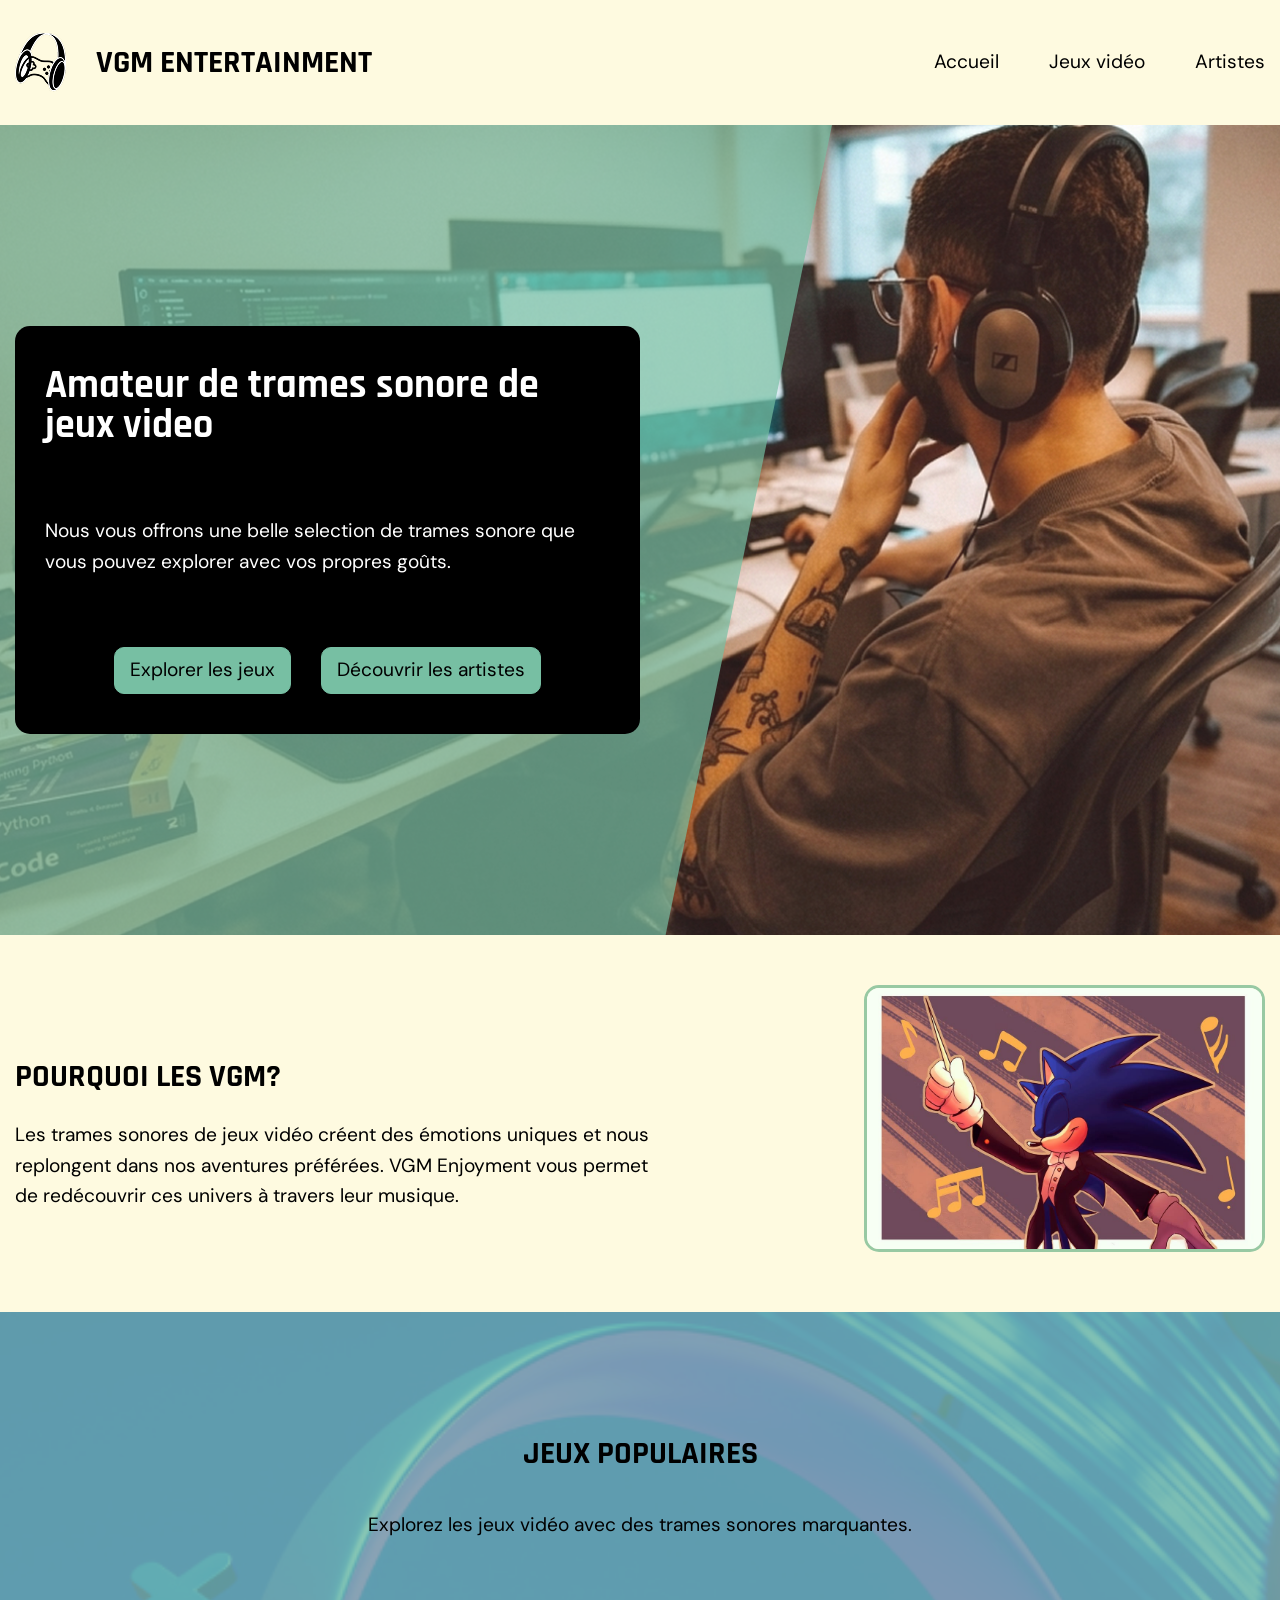
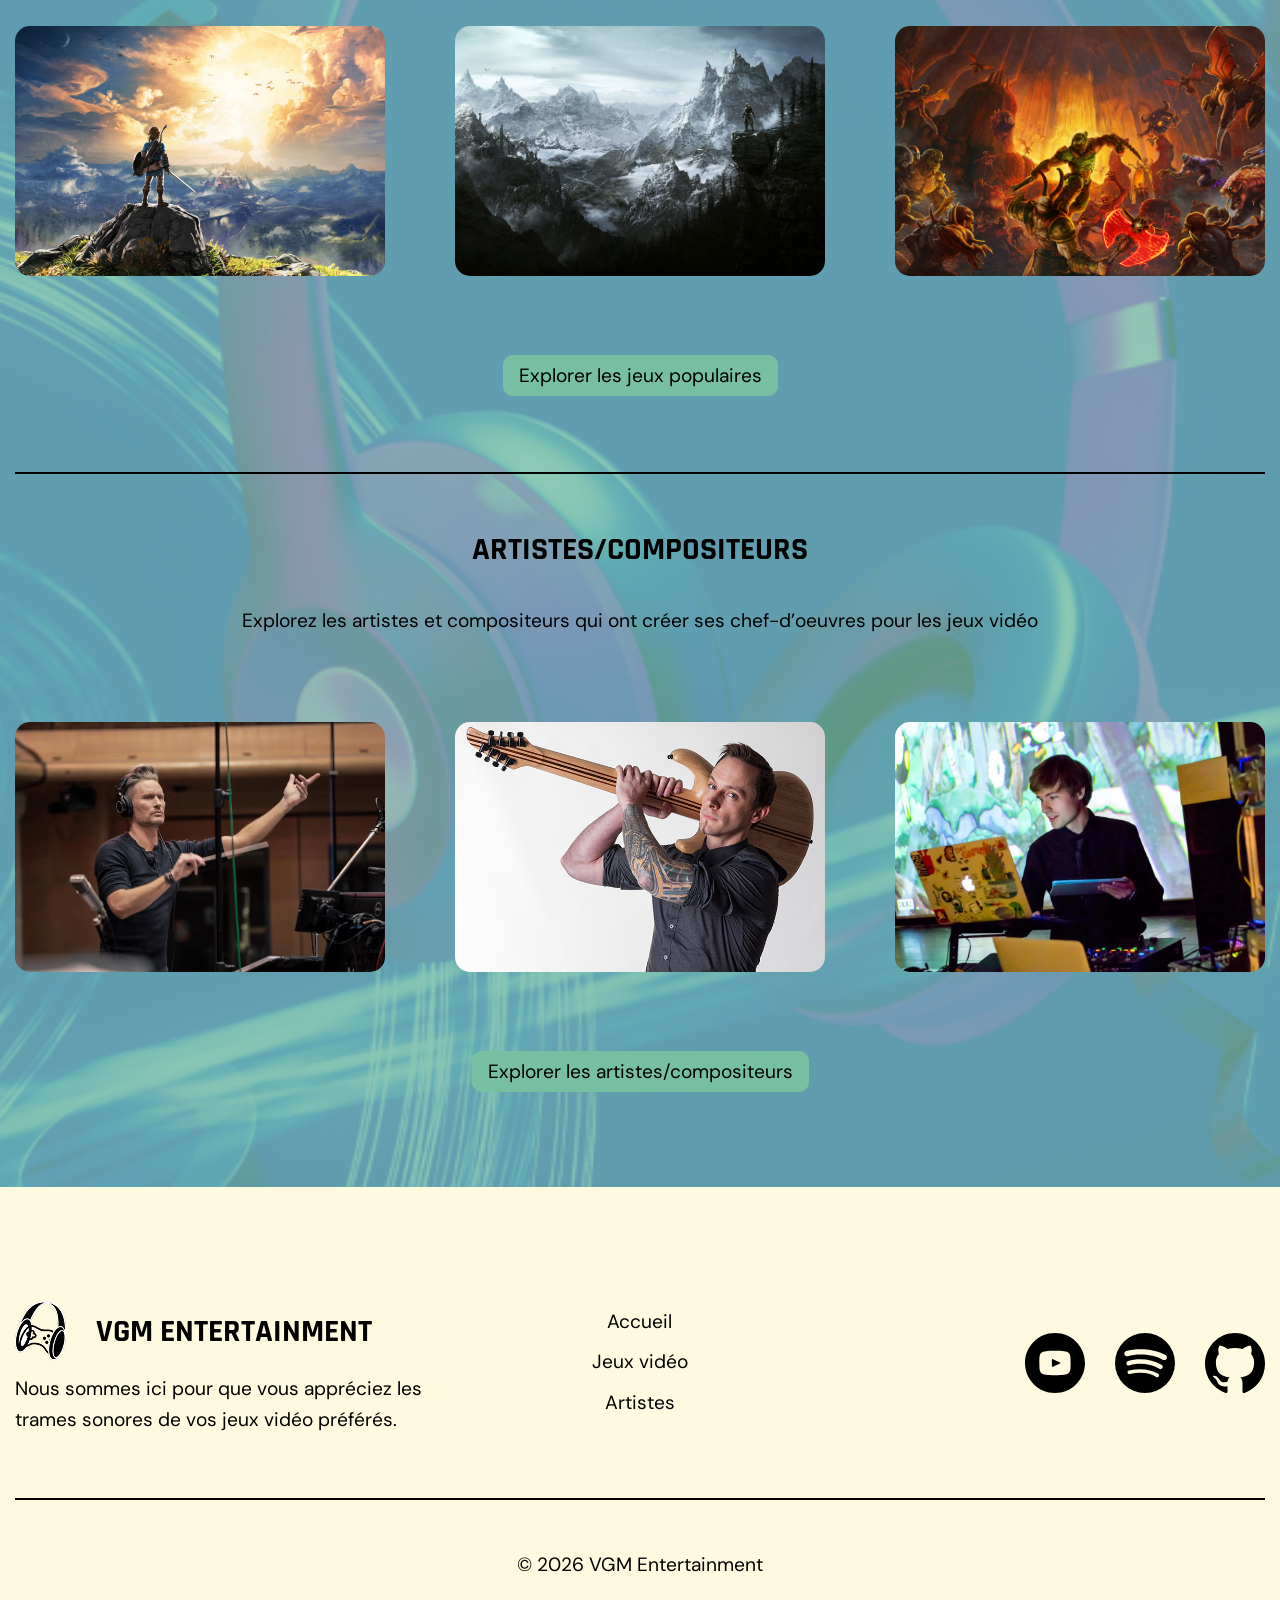
<file: index.html>
<!DOCTYPE html>
<html lang="fr">

<head>
    <meta charset="utf-8" />
    <meta name="viewport" content="width=device-width, initial-scale=1.0" />
    <title>VGM Entertainment</title>
    <link rel="icon" type="image/png" href="assets/images/vgm_logo.png">
    <link rel="stylesheet" href="styles/main.css" />
    <script src="scripts/main.js" defer></script>
</head>

<body>
    <header class="header" data-component="Header">
        <div class="wrapper">
            <a href="index.html" class="logo__vgm">
                <img src="assets/images/vgm_logo.png" alt="Vgm logo">
                <h2>VGM Entertainment</h2>
            </a>
            <ul class="header__menu">
                <li><a href="index.html">Accueil</a></li>
                <li><a href="jeux.html">Jeux vidéo</a></li>
                <li><a href="artistes.html">Artistes</a></li>
            </ul>
            <button class="header__toggle js-toggle">
                <span></span>
                <span></span>
                <span></span>
            </button>
        </div>

        <section class="header__mobile">
            <div class="wrapper">
                <div class="logo__mobile">
                    <img src="assets/images/vgm_logo.png" alt="VGM Entertainment Logo">
                    <h2>VGM Entertainment</h2>
                </div>
                <ul class="menu__mobile">
                    <li><a href="index.html">Accueil</a></li>
                    <li><a href="jeux.html">Jeux vidéo</a></li>
                    <li><a href="artistes.html">Artistes</a></li>
                </ul>
            </div>
        </section>
    </header>



    <section class="hero">
        <div class="wrapper">
            <div class="trapeze-transparent"></div>
            <div class="hero__media">
                <img src="assets/images/hero_bg.jpg" alt="background hero" />
            </div>
            <div class="hero__content">
                <h1>Amateur de trames sonore de jeux video</h1>
                <p>Nous vous offrons une belle selection de trames sonore que vous pouvez explorer avec vos propres goûts.</p>
                <div class="boutons">
                    <a href="jeux.html" class="bouton">Explorer les jeux</a>
                    <a href="artistes.html" class="bouton">Découvrir les artistes</a>
                </div>
            </div>
        </div>
    </section>

    <section class="separateur">
        <div class="wrapper">
            <div class="separateur__content">
                <h2>Pourquoi les VGM?</h2>
                <p>
                    Les trames sonores de jeux vidéo créent des émotions uniques et nous replongent dans nos aventures préférées. VGM Enjoyment vous permet de
                    redécouvrir ces univers à travers leur musique.
                </p>
            </div>
            <div class="separateur__media">
                <img src="assets/images/sonic-orchestre.jpg" alt="sonic orchestra" />
            </div>
        </div>
    </section>

    <section class="jeux_artistes">
        <div class="wrapper">
            <div class="transparence"></div>
            <div class="bg_jeux_artistes"><img src="assets/images/bg-games-artistes.png" alt="" /></div>
            <div class="jeux_artistes_content">
                <h2>Jeux populaires</h2>
                <p>Explorez les jeux vidéo avec des trames sonores marquantes.</p>
                <div class="cartes_accueil">
                    <div class="carte_accueil">
                        <div class="carte__media">
                            <img src="assets/images/breath-of-the-wild.jpg" alt="Breath of the Wild" />
                        </div>
                        <div class="carte__content">
                            <h3>Breath of the Wild</h3>
                        </div>
                    </div>
                    <div class="carte_accueil">
                        <div class="carte__media">
                            <img src="assets/images/elder-scrolls-skyrim.jpg" alt="Elder Scrolls V Skyrim" />
                        </div>
                        <div class="carte__content">
                            <h3>Elder Scrolls V Skyrim</h3>
                        </div>
                    </div>
                    <div class="carte_accueil">
                        <div class="carte__media">
                            <img src="assets/images/doom-eternal.jpeg" alt="Doom Eternal" />
                        </div>
                        <div class="carte__content">
                            <h3>Doom Eternal</h3>
                        </div>
                    </div>
                </div>
                <a href="jeux.html" class="bouton">Explorer les jeux populaires</a>
                <hr />
                <h2>Artistes/Compositeurs</h2>
                <p>Explorez les artistes et compositeurs qui ont créer ses chef-d’oeuvres pour les jeux vidéo</p>
                <div class="cartes_accueil">
                    <div class="carte_accueil">
                        <div class="carte__media">
                            <img src="assets/images/brian-tyler.jpg" alt="Brian Tyler" />
                        </div>
                        <div class="carte__content">
                            <h3>Brian Tyler</h3>
                        </div>
                    </div>
                    <div class="carte_accueil">
                        <div class="carte__media">
                            <img src="assets/images/mick-gordon.jpg" alt="Mick Gordon" />
                        </div>
                        <div class="carte__content">
                            <h3>Mick Gordon</h3>
                        </div>
                    </div>
                    <div class="carte_accueil">
                        <div class="carte__media">
                            <img src="assets/images/c418.jpg" alt="C418" />
                        </div>
                        <div class="carte__content">
                            <h3>C418</h3>
                        </div>
                    </div>
                </div>
                <a href="artistes.html" class="bouton">Explorer les artistes/compositeurs</a>
            </div>
        </div>
    </section>

    <footer class="footer">
        <div class="wrapper">
            <div class="footer_top">
                <div class="footer_gauche">
                    <a href="index.html" class="logo__vgm">
                        <img src="assets/images/vgm_logo.png" alt="Vgm logo">
                        <h2>VGM Entertainment</h2>
                    </a>
                    <p>Nous sommes ici pour que vous appréciez les trames sonores de vos jeux vidéo préférés.</p>
                </div>
                <div class="footer_centre">
                    <ul class="menu">
                        <li><a href="index.html">Accueil</a></li>
                        <li><a href="jeux.html">Jeux vidéo</a></li>
                        <li><a href="artistes.html">Artistes</a></li>
                    </ul>
                </div>
                <div class="footer_droite">
                    <a href="https://www.youtube.com/" target="_blank"><svg class="icon">
                            <use href="#icon-youtube"></use>
                        </svg></a>
                    <a href="https://open.spotify.com/" target="_blank"><svg class="icon">
                            <use href="#icon-spotify"></use>
                        </svg></a>
                    <a href="https://github.com/" target="_blank"><svg class="icon">
                            <use href="#icon-github"></use>
                        </svg></a>
                </div>
            </div>
            <hr>
            <p>© 2026 VGM Entertainment</p>
        </div>
    </footer>

</body>

</html>
</file>
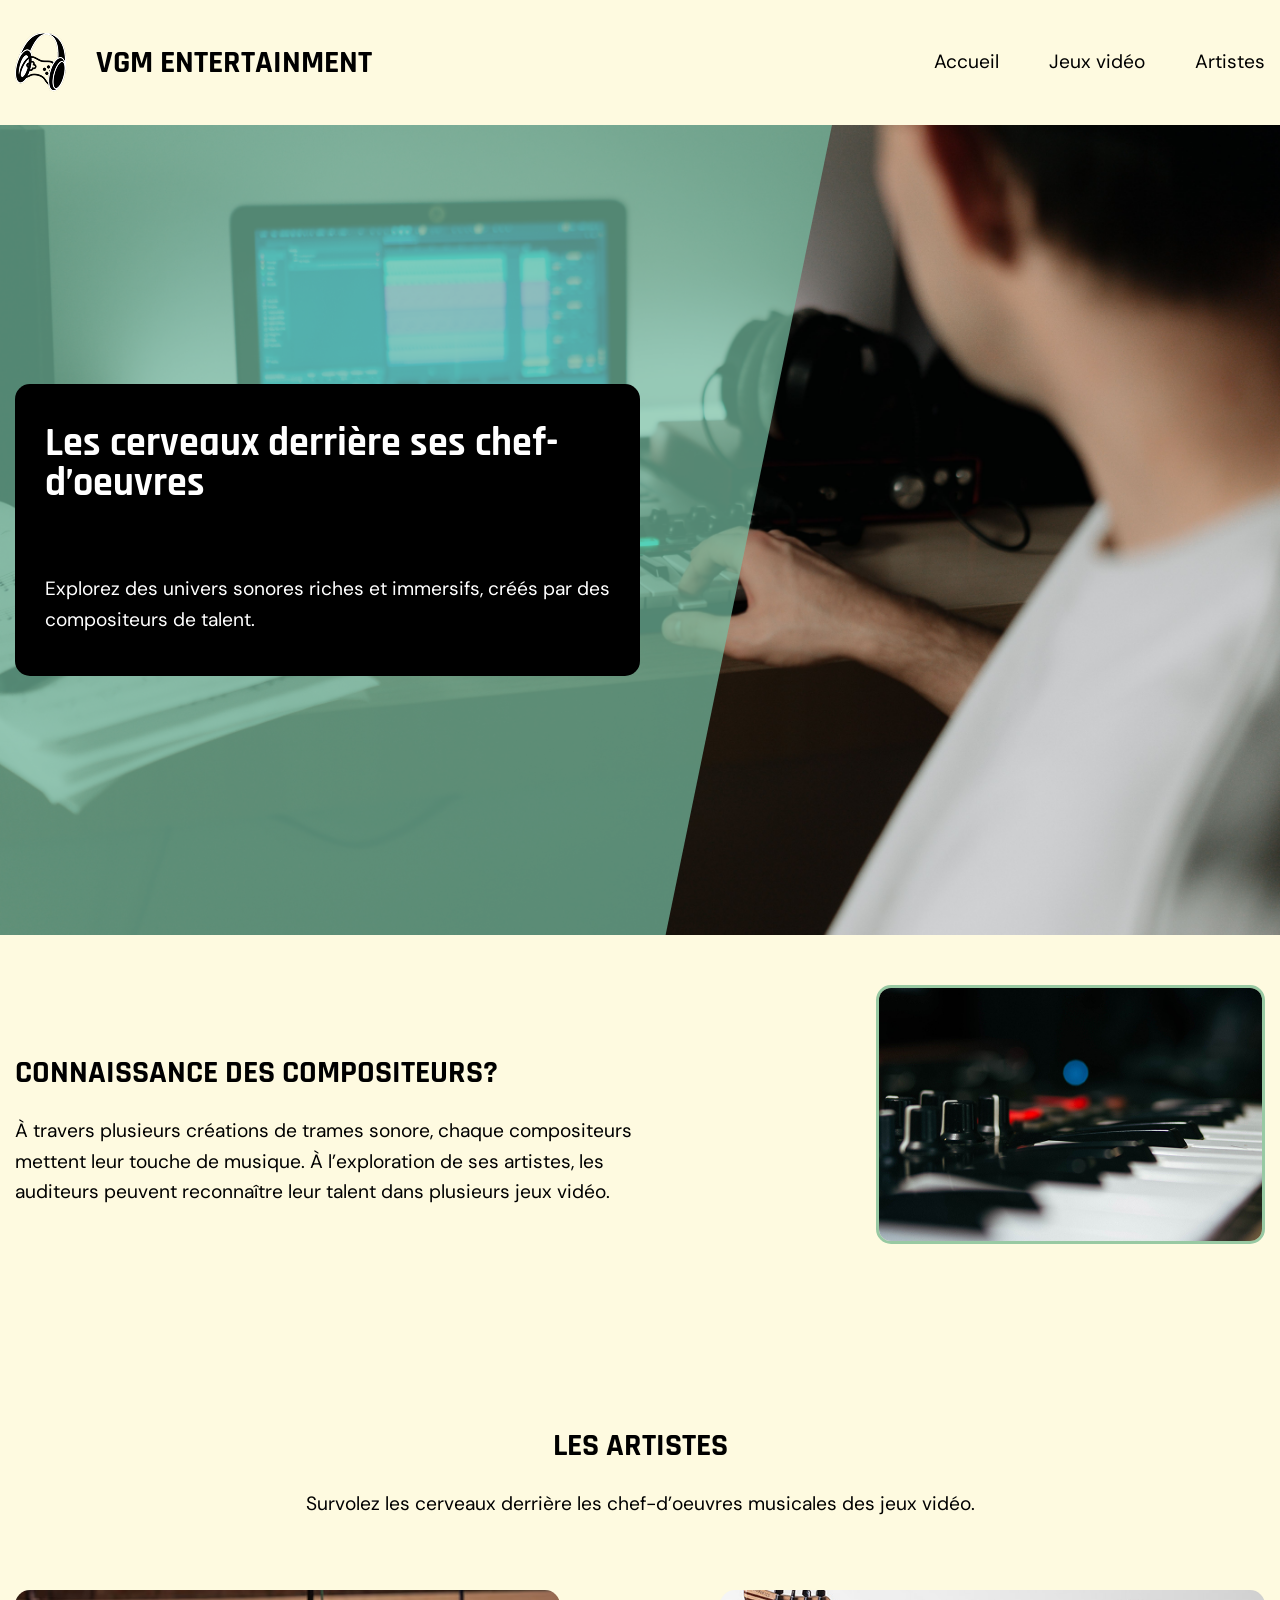
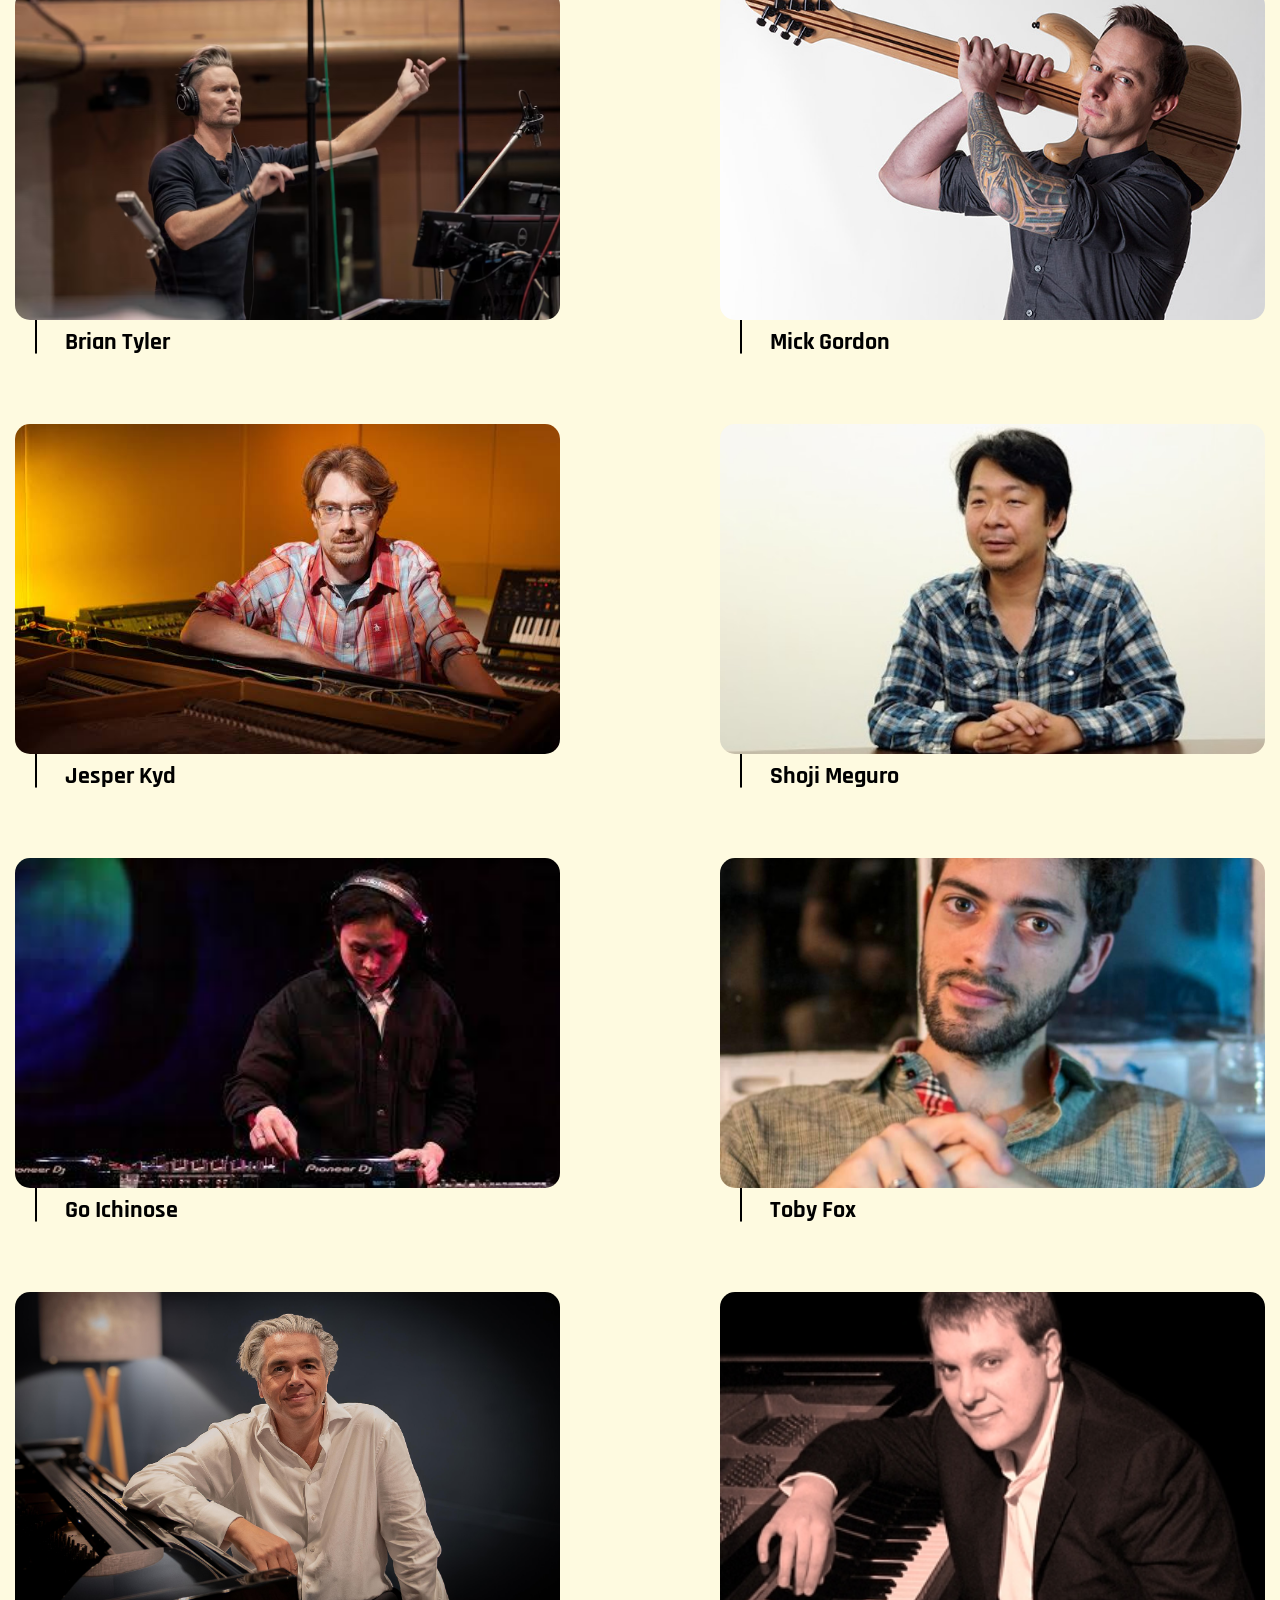
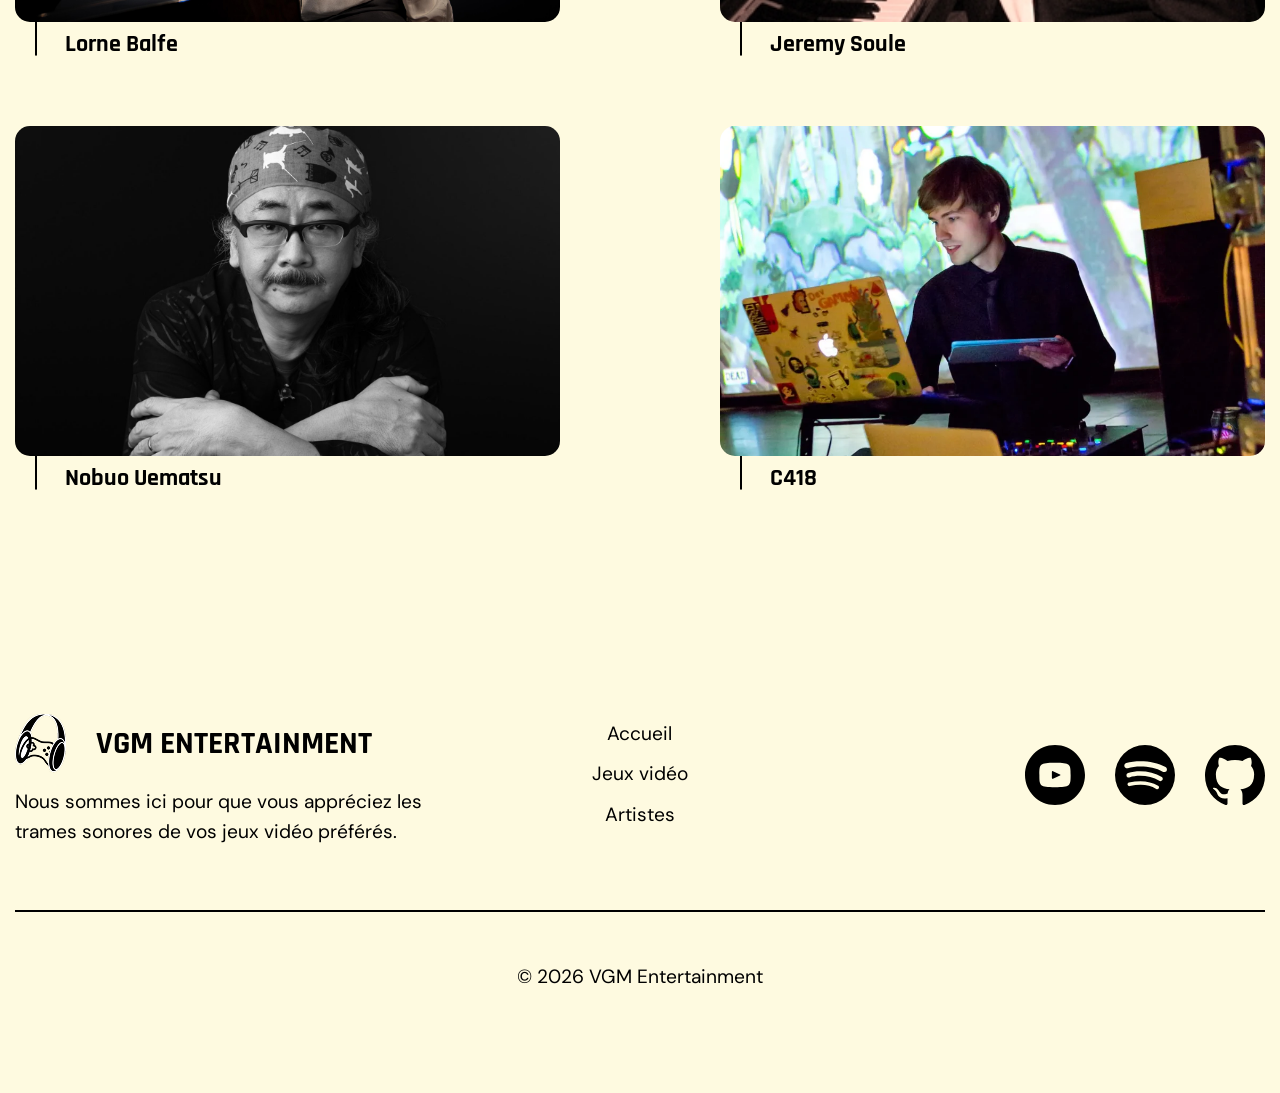
<file: artistes.html>
<!DOCTYPE html>
<html lang="fr">

<head>
    <meta charset="utf-8" />
    <meta name="viewport" content="width=device-width, initial-scale=1.0" />
    <title>VGM Entertainment</title>
    <link rel="icon" type="image/png" href="assets/images/vgm_logo.png">
    <link rel="stylesheet" href="styles/main.css" />
    <script src="scripts/main.js" defer></script>
</head>

<body>
    <header class="header" data-component="Header">
        <div class="wrapper">
            <a href="index.html" class="logo__vgm">
                <img src="assets/images/vgm_logo.png" alt="Vgm logo">
                <h2>VGM Entertainment</h2>
            </a>
            <ul class="header__menu">
                <li><a href="index.html">Accueil</a></li>
                <li><a href="jeux.html">Jeux vidéo</a></li>
                <li><a href="artistes.html">Artistes</a></li>
            </ul>
            <button class="header__toggle js-toggle">
                <span></span>
                <span></span>
                <span></span>
            </button>
        </div>

        <section class="header__mobile">
            <div class="wrapper">
                <div class="logo__mobile">
                    <img src="assets/images/vgm_logo.png" alt="VGM Entertainment Logo">
                    <h2>VGM Entertainment</h2>
                </div>
                <ul class="menu__mobile">
                    <li><a href="index.html">Accueil</a></li>
                    <li><a href="jeux.html">Jeux vidéo</a></li>
                    <li><a href="artistes.html">Artistes</a></li>
                </ul>
            </div>
        </section>
    </header>



    <section class="hero">
        <div class="wrapper">
            <div class="trapeze-transparent"></div>
            <div class="hero__media">
                <img src="assets/images/hero-bg-artiste.jpg" alt="background hero artiste" />
            </div>
            <div class="hero__content">
                <h1>Les cerveaux derrière ses chef-d’oeuvres</h1>
                <p>Explorez des univers sonores riches et immersifs, créés par des compositeurs de talent.</p>
            </div>
        </div>
    </section>

    <section class="separateur">
        <div class="wrapper">
            <div class="separateur__content">
                <h2>Connaissance des compositeurs?</h2>
                <p>
                    À travers plusieurs créations de trames sonore, chaque compositeurs mettent leur touche de musique. À l’exploration de ses artistes, les
                    auditeurs peuvent reconnaître leur talent dans plusieurs jeux vidéo.
                </p>
            </div>
            <div class="separateur__media">
                <img src="assets/images/artiste-info.jpg" alt="console audio" />
            </div>
        </div>
    </section>

    <section class="article_jeux_artistes">
        <div class="wrapper">
            <h2>Les Artistes</h2>
            <p>Survolez les cerveaux derrière les chef-d’oeuvres musicales des jeux vidéo.</p>

            <div class="cartes_jeux_artistes">
                <!-- Brian Tyler -->
                <article class="carte">
                    <div class="carte_media">
                        <img src="assets/images/brian-tyler.jpg" alt="Brian Tyler" />
                    </div>
                    <div class="carte_content">
                        <h3>Brian Tyler</h3>
                    </div>
                </article>

                <!-- Mick Gordon -->
                <article class="carte">
                    <div class="carte_media">
                        <img src="assets/images/mick-gordon.jpg" alt="Mick Gordon" />
                    </div>
                    <div class="carte_content">
                        <h3>Mick Gordon</h3>
                    </div>
                </article>

                <!-- Jesper Kyd -->
                <article class="carte">
                    <div class="carte_media">
                        <img src="assets/images/jesper-kyd.jpg" alt="Jesper Kyd" />
                    </div>
                    <div class="carte_content">
                        <h3>Jesper Kyd</h3>
                    </div>
                </article>

                <!-- Shoji Meguro -->
                <article class="carte">
                    <div class="carte_media">
                        <img src="assets/images/shoji-meguro.jpg" alt="Shoji Meguro" />
                    </div>
                    <div class="carte_content">
                        <h3>Shoji Meguro</h3>
                    </div>
                </article>

                <!-- Go Ichinose -->
                <article class="carte">
                    <div class="carte_media">
                        <img src="assets/images/go-ichinose.jpg" alt="Go Ichinose" />
                    </div>
                    <div class="carte_content">
                        <h3>Go Ichinose</h3>
                    </div>
                </article>

                <!-- Toby Fox -->
                <article class="carte">
                    <div class="carte_media">
                        <img src="assets/images/toby-fox.jpg" alt="Toby Fox" />
                    </div>
                    <div class="carte_content">
                        <h3>Toby Fox</h3>
                    </div>
                </article>

                <!-- Lorne Balfe -->
                <article class="carte">
                    <div class="carte_media">
                        <img src="assets/images/lorne-balfe.jpg" alt="Lorne Balfe" />
                    </div>
                    <div class="carte_content">
                        <h3>Lorne Balfe</h3>
                    </div>
                </article>

                <!-- Jeremy Soule -->
                <article class="carte">
                    <div class="carte_media">
                        <img src="assets/images/jeremy-soule.jpg" alt="Jeremy Soule" />
                    </div>
                    <div class="carte_content">
                        <h3>Jeremy Soule</h3>
                    </div>
                </article>

                <!-- Nobuo Uematsu -->
                <article class="carte">
                    <div class="carte_media">
                        <img src="assets/images/nobuo-uematsu.jpg" alt="Nobuo Uematsu" />
                    </div>
                    <div class="carte_content">
                        <h3>Nobuo Uematsu</h3>
                    </div>
                </article>

                <!-- C418 -->
                <article class="carte">
                    <div class="carte_media">
                        <img src="assets/images/c418.jpg" alt="C418" />
                    </div>
                    <div class="carte_content">
                        <h3>C418</h3>
                    </div>
                </article>
            </div>
        </div>
    </section>

    <footer class="footer">
        <div class="wrapper">
            <div class="footer_top">
                <div class="footer_gauche">
                    <a href="index.html" class="logo__vgm">
                        <img src="assets/images/vgm_logo.png" alt="Vgm logo">
                        <h2>VGM Entertainment</h2>
                    </a>
                    <p>Nous sommes ici pour que vous appréciez les trames sonores de vos jeux vidéo préférés.</p>
                </div>
                <div class="footer_centre">
                    <ul class="menu">
                        <li><a href="index.html">Accueil</a></li>
                        <li><a href="jeux.html">Jeux vidéo</a></li>
                        <li><a href="artistes.html">Artistes</a></li>
                    </ul>
                </div>
                <div class="footer_droite">
                    <a href="https://www.youtube.com/" target="_blank"><svg class="icon">
                            <use href="#icon-youtube"></use>
                        </svg></a>
                    <a href="https://open.spotify.com/" target="_blank"><svg class="icon">
                            <use href="#icon-spotify"></use>
                        </svg></a>
                    <a href="https://github.com/" target="_blank"><svg class="icon">
                            <use href="#icon-github"></use>
                        </svg></a>
                </div>
            </div>
            <hr>
            <p>© 2026 VGM Entertainment</p>
        </div>
    </footer>

</body>

</html>
</file>
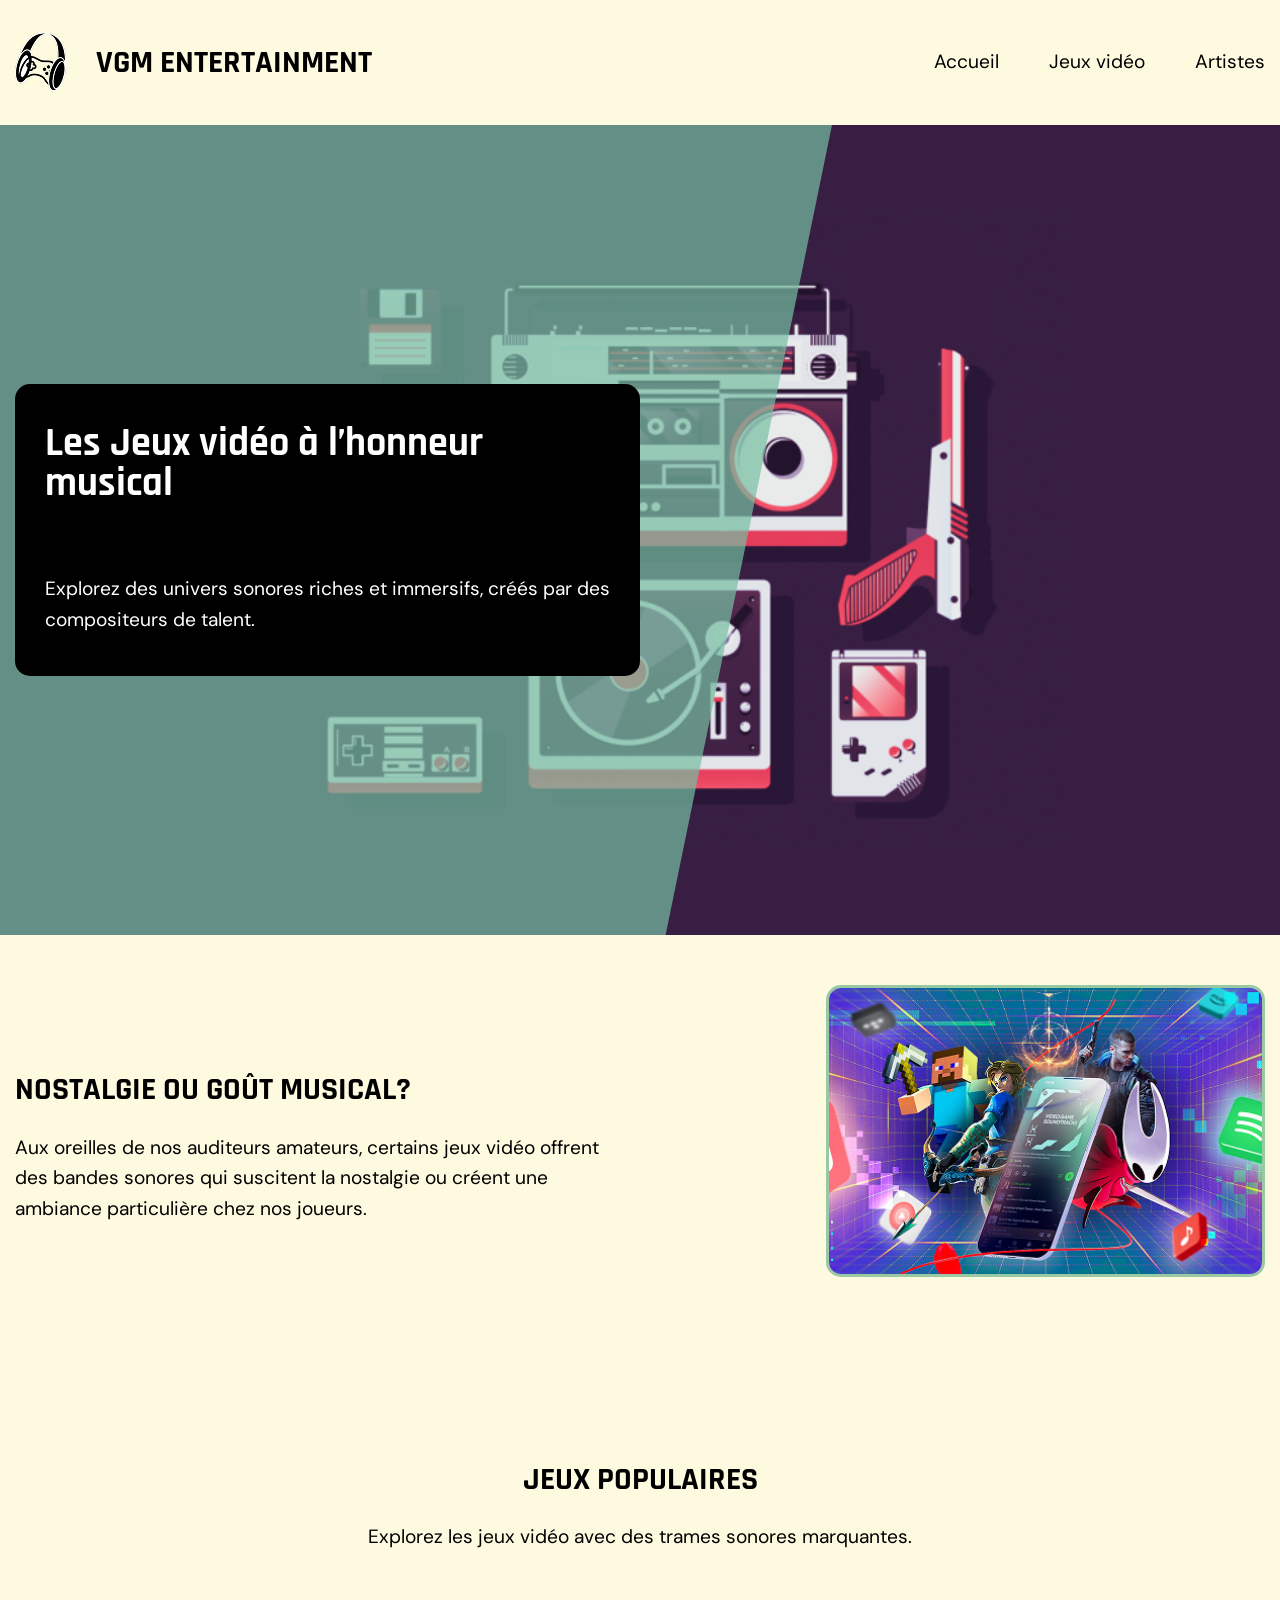
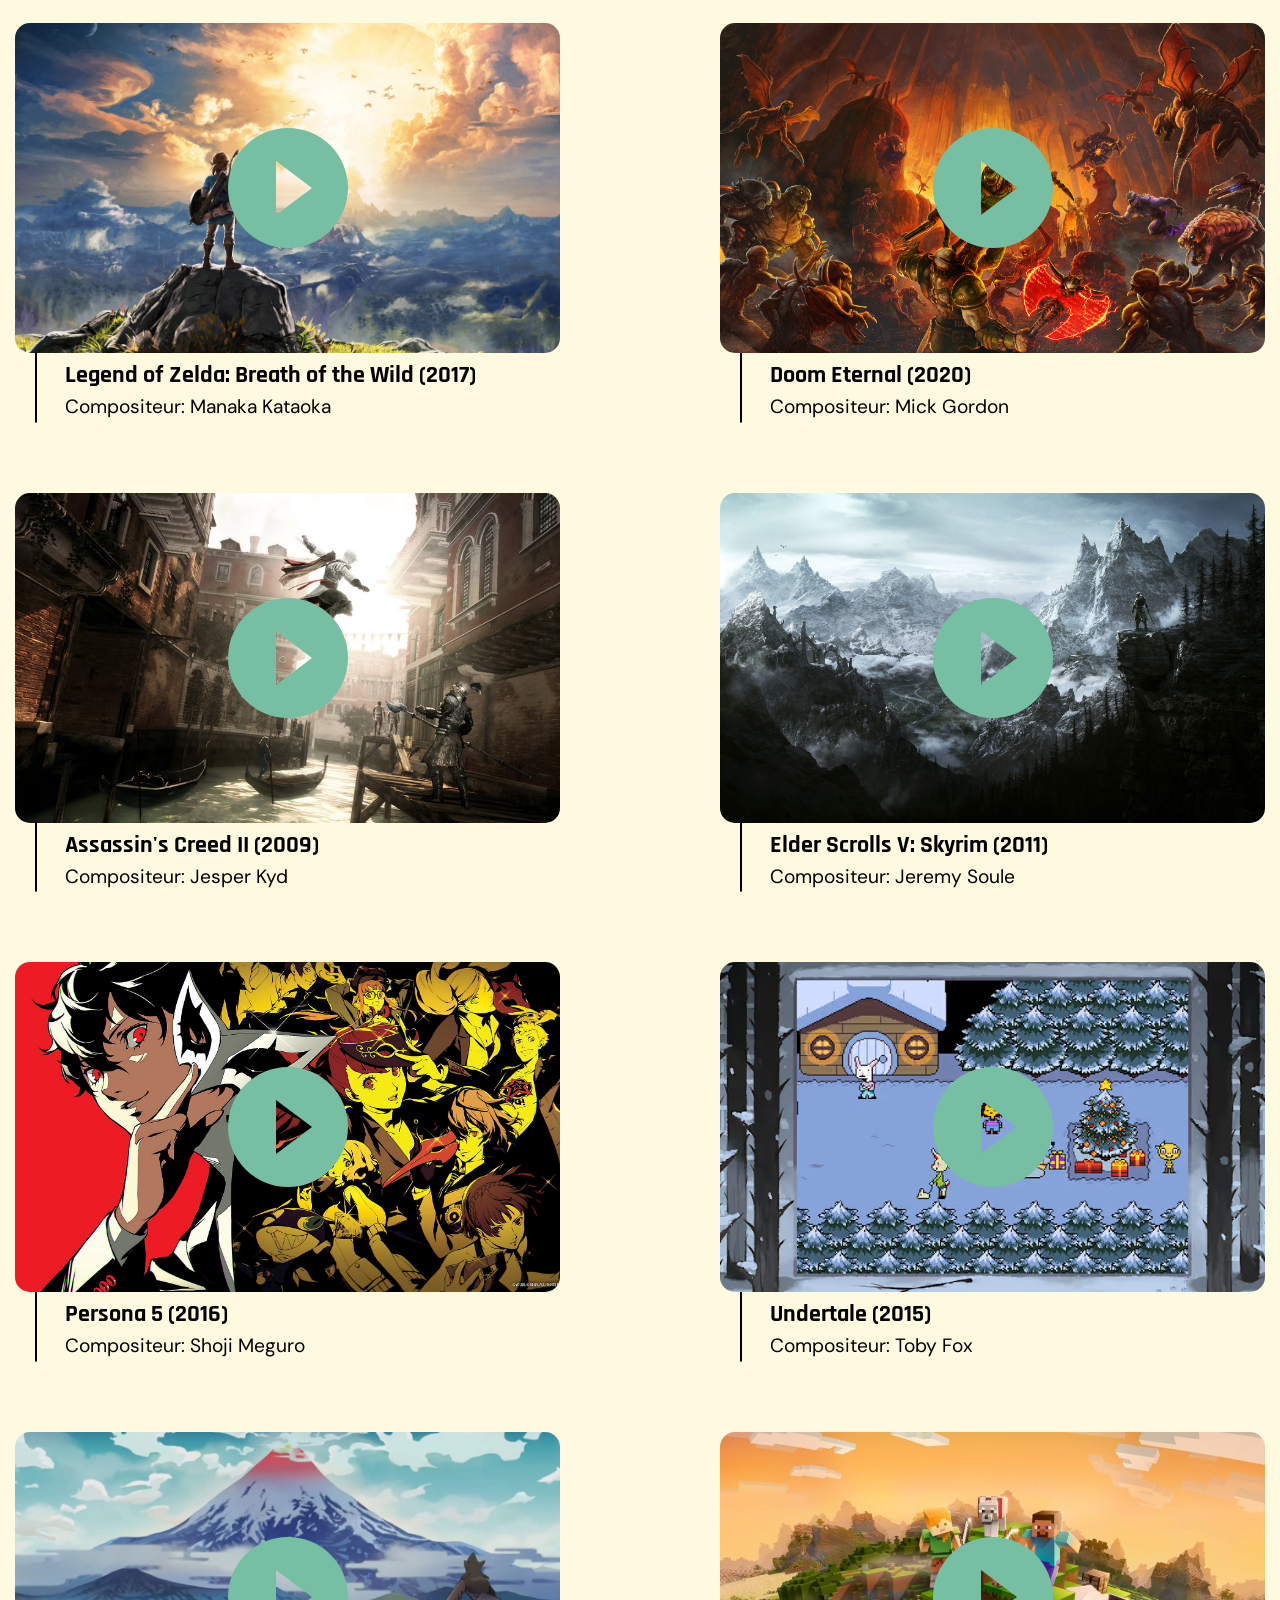
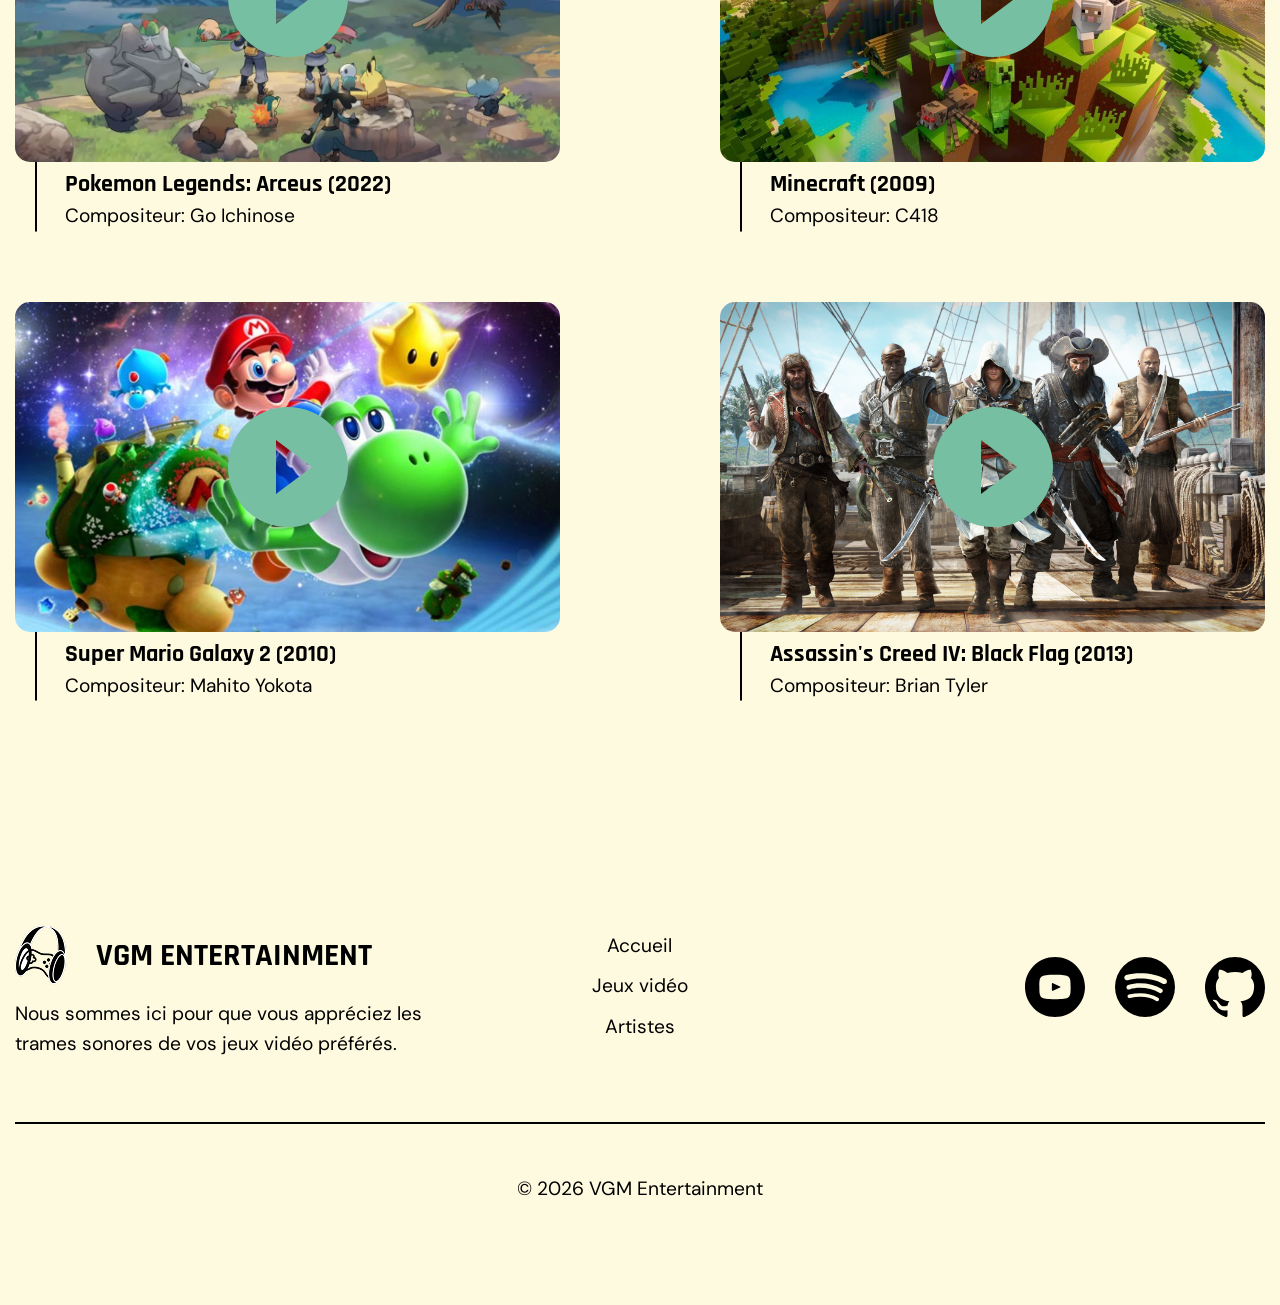
<file: jeux.html>
<!DOCTYPE html>
<html lang="fr">

<head>
    <meta charset="utf-8" />
    <meta name="viewport" content="width=device-width, initial-scale=1.0" />
    <title>VGM Entertainment</title>
    <link rel="icon" type="image/png" href="assets/images/vgm_logo.png">
    <link rel="stylesheet" href="styles/main.css" />
    <script src="scripts/main.js" defer></script>
</head>

<body>
    <header class="header" data-component="Header">
        <div class="wrapper">
            <a href="index.html" class="logo__vgm">
                <img src="assets/images/vgm_logo.png" alt="Vgm logo">
                <h2>VGM Entertainment</h2>
            </a>
            <ul class="header__menu">
                <li><a href="index.html">Accueil</a></li>
                <li><a href="jeux.html">Jeux vidéo</a></li>
                <li><a href="artistes.html">Artistes</a></li>
            </ul>
            <button class="header__toggle js-toggle">
                <span></span>
                <span></span>
                <span></span>
            </button>
        </div>

        <section class="header__mobile">
            <div class="wrapper">
                <div class="logo__mobile">
                    <img src="assets/images/vgm_logo.png" alt="VGM Entertainment Logo">
                    <h2>VGM Entertainment</h2>
                </div>
                <ul class="menu__mobile">
                    <li><a href="index.html">Accueil</a></li>
                    <li><a href="jeux.html">Jeux vidéo</a></li>
                    <li><a href="artistes.html">Artistes</a></li>
                </ul>
            </div>
        </section>
    </header>



    <section class="hero">
        <div class="wrapper">
            <div class="trapeze-transparent"></div>
            <div class="hero__media">
                <img src="assets/images/hero-bg-jeux.jpg" alt="background hero jeux" />
            </div>
            <div class="hero__content">
                <h1>Les Jeux vidéo à l’honneur musical</h1>
                <p>Explorez des univers sonores riches et immersifs, créés par des compositeurs de talent.</p>
            </div>
        </div>
    </section>

    <section class="separateur">
        <div class="wrapper">
            <div class="separateur__content">
                <h2>Nostalgie ou goût musical?</h2>
                <p>
                    Aux oreilles de nos auditeurs amateurs, certains jeux vidéo offrent des bandes sonores qui suscitent la nostalgie ou créent une ambiance
                    particulière chez nos joueurs.
                </p>
            </div>
            <div class="separateur__media">
                <img src="assets/images/jeux-info.jpg" alt="univers jeu vidéo" />
            </div>
        </div>
    </section>

    <section class="article_jeux_artistes">
        <div class="wrapper">
            <h2>Jeux populaires</h2>
            <p>Explorez les jeux vidéo avec des trames sonores marquantes.</p>

            <div class="cartes_jeux_artistes">
                <!-- Legend of Zelda: Breath of the Wild -->
                <article class="carte">
                    <div class="video" data-component="YouTube" data-video-id="3JtDLDmvSZY">
                        <div class="carte_media js-video">
                            <img class="js-poster" src="assets/images/breath-of-the-wild.jpg" alt="Legend of Zelda: Breath of the Wild" />
                            <svg class="icon icon--slg">
                                <use href="#icon-play"></use>
                            </svg>
                        </div>
                    </div>

                    <div class="carte_content">
                        <h3>Legend of Zelda: Breath of the Wild (2017)</h3>
                        <p>Compositeur: Manaka Kataoka</p>
                    </div>
                </article>

                <!-- Doom Eternal -->
                <article class="carte">
                    <div class="video" data-component="YouTube" data-video-id="mRX0IAFh_54">
                        <div class="carte_media js-video">
                            <img class="js-poster" src="assets/images/doom-eternal.jpeg" alt="Doom Eternal" />
                            <svg class="icon icon--slg">
                                <use href="#icon-play"></use>
                            </svg>
                        </div>
                    </div>

                    <div class="carte_content">
                        <h3>Doom Eternal (2020)</h3>
                        <p>Compositeur: Mick Gordon</p>
                    </div>
                </article>

                <!-- Assassin's Creed II -->
                <article class="carte">
                    <div class="video" data-component="YouTube" data-video-id="iriiZOeInDg">
                        <div class="carte_media js-video">
                            <img class="js-poster" src="assets/images/assassins-creed-2.jpg" alt="Assassin's Creed II" />
                            <svg class="icon icon--slg">
                                <use href="#icon-play"></use>
                            </svg>
                        </div>
                    </div>

                    <div class="carte_content">
                        <h3>Assassin's Creed II (2009)</h3>
                        <p>Compositeur: Jesper Kyd</p>
                    </div>
                </article>

                <!-- Elder Scrolls V: Skyrim -->
                <article class="carte">
                    <div class="video" data-component="YouTube" data-video-id="9gDPbac2QyU">
                        <div class="carte_media js-video">
                            <img class="js-poster" src="assets/images/elder-scrolls-skyrim.jpg" alt="Elder Scrolls V: Skyrim" />
                            <svg class="icon icon--slg">
                                <use href="#icon-play"></use>
                            </svg>
                        </div>
                    </div>

                    <div class="carte_content">
                        <h3>Elder Scrolls V: Skyrim (2011)</h3>
                        <p>Compositeur: Jeremy Soule</p>
                    </div>
                </article>

                <!-- Persona 5 -->
                <article class="carte">
                    <div class="video" data-component="YouTube" data-video-id="LZzlSYNF2Dw">
                        <div class="carte_media js-video">
                            <img class="js-poster" src="assets/images/persona_5.jpeg" alt="Persona 5" />
                            <svg class="icon icon--slg">
                                <use href="#icon-play"></use>
                            </svg>
                        </div>
                    </div>
                    <div class="carte_content">
                        <h3>Persona 5 (2016)</h3>
                        <p>Compositeur: Shoji Meguro</p>
                    </div>
                </article>

                <!-- Undertale -->
                <article class="carte">
                    <div class="video" data-component="YouTube" data-video-id="ppIZLh0KqmY">
                        <div class="carte_media js-video">
                            <img class="js-poster" src="assets/images/undertale.jpg" alt="Undertale" />
                            <svg class="icon icon--slg">
                                <use href="#icon-play"></use>
                            </svg>
                        </div>
                    </div>
                    <div class="carte_content">
                        <h3>Undertale (2015)</h3>
                        <p>Compositeur: Toby Fox</p>
                    </div>
                </article>

                <!-- Pokémon Legends: Arceus -->
                <article class="carte">
                    <div class="video" data-component="YouTube" data-video-id="k5Tcvk_7bnM">
                        <div class="carte_media js-video">
                            <img class="js-poster" src="assets/images/pokemon-legends-arceus.jpg" alt="Pokemon Legends: Arceus" />
                            <svg class="icon icon--slg">
                                <use href="#icon-play"></use>
                            </svg>
                        </div>
                    </div>

                    <div class="carte_content">
                        <h3>Pokemon Legends: Arceus (2022)</h3>
                        <p>Compositeur: Go Ichinose</p>
                    </div>
                </article>

                <!-- Minecraft -->
                <article class="carte">
                    <div class="video" data-component="YouTube" data-video-id="xtSYnufqAfg">
                        <div class="carte_media js-video">
                            <img class="js-poster" src="assets/images/minecraft.jpg" alt="Minecraft" />
                            <svg class="icon icon--slg">
                                <use href="#icon-play"></use>
                            </svg>
                        </div>
                    </div>
                    <div class="carte_content">
                        <h3>Minecraft (2009)</h3>
                        <p>Compositeur: C418</p>
                    </div>
                </article>

                <!-- Super Mario Galaxy 2 -->
                <article class="carte">
                    <div class="video" data-component="YouTube" data-video-id="HBSA-rYuk3U">
                        <div class="carte_media js-video">
                            <img class="js-poster" src="assets/images/super-mario-galaxy-2.jpg" alt="Super Mario Galaxy 2" />
                            <svg class="icon icon--slg">
                                <use href="#icon-play"></use>
                            </svg>
                        </div>
                    </div>
                    <div class="carte_content">
                        <h3>Super Mario Galaxy 2 (2010)</h3>
                        <p>Compositeur: Mahito Yokota</p>
                    </div>
                </article>

                <!-- Assassin's Creed IV: Black Flag -->
                <article class="carte">
                    <div class="video" data-component="YouTube" data-video-id="JYVMnLUZu9Y">
                        <div class="carte_media js-video">
                            <img class="js-poster" src="assets/images/assassins-creed-4.jpg" alt="Assassin's Creed IV: Black Flag" />
                            <svg class="icon icon--slg">
                                <use href="#icon-play"></use>
                            </svg>
                        </div>
                    </div>
                    <div class="carte_content">
                        <h3>Assassin's Creed IV: Black Flag (2013)</h3>
                        <p>Compositeur: Brian Tyler</p>
                    </div>
                </article>
            </div>
        </div>
    </section>

    <footer class="footer">
        <div class="wrapper">
            <div class="footer_top">
                <div class="footer_gauche">
                    <a href="index.html" class="logo__vgm">
                        <img src="assets/images/vgm_logo.png" alt="Vgm logo">
                        <h2>VGM Entertainment</h2>
                    </a>
                    <p>Nous sommes ici pour que vous appréciez les trames sonores de vos jeux vidéo préférés.</p>
                </div>
                <div class="footer_centre">
                    <ul class="menu">
                        <li><a href="index.html">Accueil</a></li>
                        <li><a href="jeux.html">Jeux vidéo</a></li>
                        <li><a href="artistes.html">Artistes</a></li>
                    </ul>
                </div>
                <div class="footer_droite">
                    <a href="https://www.youtube.com/" target="_blank"><svg class="icon">
                            <use href="#icon-youtube"></use>
                        </svg></a>
                    <a href="https://open.spotify.com/" target="_blank"><svg class="icon">
                            <use href="#icon-spotify"></use>
                        </svg></a>
                    <a href="https://github.com/" target="_blank"><svg class="icon">
                            <use href="#icon-github"></use>
                        </svg></a>
                </div>
            </div>
            <hr>
            <p>© 2026 VGM Entertainment</p>
        </div>
    </footer>

</body>

</html>
</file>
<file: styles/main.css>
@charset "UTF-8";
@import url("https://fonts.googleapis.com/css2?family=DM+Sans:ital,opsz,wght@0,9..40,100..1000;1,9..40,100..1000&family=Rajdhani:wght@300;400;500;600;700&display=swap");
/* ==========================================================================
   cover / tools
   ========================================================================== */
/* ==========================================================================
   COLORS / SETTINGS
   ========================================================================== */
:root {
  --color-white: #fff;
  --color-black: #000;
  --color-primary: #edeec9;
  --color-secondary: #98c9a3;
  --color-tertiary: #bfd8bd;
  --color-bg-primary: #fefae0;
  --color-bg-secondary: #77bfa3;
}

/* ==========================================================================
   FONTS / SETTINGS
   ========================================================================== */
:root {
  --font-primary: 'Rajdhani', sans-serif;
  --font-secondary: 'DM Sans', sans-serif;
  --font-size-content: 1.2rem;
  --font-size-h1: 40px;
  --font-size-h2: 32px;
  --font-size-h3: 24px;
}

/* ==========================================================================
   DIMENSIONS / SETTINGS
   ========================================================================== */
:root {
  --spacing-xs: 5px;
  --spacing-sm: 15px;
  --spacing-md: 30px;
  --spacing-lg: 50px;
  --spacing-slg: 70px;
  --spacing-xl: 105px;
  --grid-gap: var(--spacing-md);
}

/* ==========================================================================
   easing / settings
   ========================================================================== */
/*! normalize.css v8.0.1 | MIT License | github.com/necolas/normalize.css */
/* Document
   ========================================================================== */
/**
 * 1. Correct the line height in all browsers.
 * 2. Prevent adjustments of font size after orientation changes in iOS.
 */
html {
  line-height: 1.15; /* 1 */
  -webkit-text-size-adjust: 100%; /* 2 */
}

/* Sections
   ========================================================================== */
/**
 * Remove the margin in all browsers.
 */
body {
  margin: 0;
}

/**
 * Render the `main` element consistently in IE.
 */
main {
  display: block;
}

/**
 * Correct the font size and margin on `h1` elements within `section` and
 * `article` contexts in Chrome, Firefox, and Safari.
 */
h1 {
  font-size: 2em;
  margin: 0.67em 0;
}

/* Grouping content
   ========================================================================== */
/**
 * 1. Add the correct box sizing in Firefox.
 * 2. Show the overflow in Edge and IE.
 */
hr {
  box-sizing: content-box; /* 1 */
  height: 0; /* 1 */
  overflow: visible; /* 2 */
}

/**
 * 1. Correct the inheritance and scaling of font size in all browsers.
 * 2. Correct the odd `em` font sizing in all browsers.
 */
pre {
  font-family: monospace, monospace; /* 1 */
  font-size: 1em; /* 2 */
}

/* Text-level semantics
   ========================================================================== */
/**
 * Remove the gray background on active links in IE 10.
 */
a {
  background-color: transparent;
}

/**
 * 1. Remove the bottom border in Chrome 57-
 * 2. Add the correct text decoration in Chrome, Edge, IE, Opera, and Safari.
 */
abbr[title] {
  border-bottom: none; /* 1 */
  text-decoration: underline; /* 2 */
  -webkit-text-decoration: underline dotted;
          text-decoration: underline dotted; /* 2 */
}

/**
 * Add the correct font weight in Chrome, Edge, and Safari.
 */
b,
strong {
  font-weight: bolder;
}

/**
 * 1. Correct the inheritance and scaling of font size in all browsers.
 * 2. Correct the odd `em` font sizing in all browsers.
 */
code,
kbd,
samp {
  font-family: monospace, monospace; /* 1 */
  font-size: 1em; /* 2 */
}

/**
 * Add the correct font size in all browsers.
 */
small {
  font-size: 80%;
}

/**
 * Prevent `sub` and `sup` elements from affecting the line height in
 * all browsers.
 */
sub,
sup {
  font-size: 75%;
  line-height: 0;
  position: relative;
  vertical-align: baseline;
}

sub {
  bottom: -0.25em;
}

sup {
  top: -0.5em;
}

/* Embedded content
   ========================================================================== */
/**
 * Remove the border on images inside links in IE 10.
 */
img {
  border-style: none;
}

/* Forms
   ========================================================================== */
/**
 * 1. Change the font styles in all browsers.
 * 2. Remove the margin in Firefox and Safari.
 */
button,
input,
optgroup,
select,
textarea {
  font-family: inherit; /* 1 */
  font-size: 100%; /* 1 */
  line-height: 1.15; /* 1 */
  margin: 0; /* 2 */
}

/**
 * Show the overflow in IE.
 * 1. Show the overflow in Edge.
 */
button,
input { /* 1 */
  overflow: visible;
}

/**
 * Remove the inheritance of text transform in Edge, Firefox, and IE.
 * 1. Remove the inheritance of text transform in Firefox.
 */
button,
select { /* 1 */
  text-transform: none;
}

/**
 * Correct the inability to style clickable types in iOS and Safari.
 */
button,
[type=button],
[type=reset],
[type=submit] {
  -webkit-appearance: button;
}

/**
 * Remove the inner border and padding in Firefox.
 */
button::-moz-focus-inner,
[type=button]::-moz-focus-inner,
[type=reset]::-moz-focus-inner,
[type=submit]::-moz-focus-inner {
  border-style: none;
  padding: 0;
}

/**
 * Restore the focus styles unset by the previous rule.
 */
button:-moz-focusring,
[type=button]:-moz-focusring,
[type=reset]:-moz-focusring,
[type=submit]:-moz-focusring {
  outline: 1px dotted ButtonText;
}

/**
 * Correct the padding in Firefox.
 */
fieldset {
  padding: 0.35em 0.75em 0.625em;
}

/**
 * 1. Correct the text wrapping in Edge and IE.
 * 2. Correct the color inheritance from `fieldset` elements in IE.
 * 3. Remove the padding so developers are not caught out when they zero out
 *    `fieldset` elements in all browsers.
 */
legend {
  box-sizing: border-box; /* 1 */
  color: inherit; /* 2 */
  display: table; /* 1 */
  max-width: 100%; /* 1 */
  padding: 0; /* 3 */
  white-space: normal; /* 1 */
}

/**
 * Add the correct vertical alignment in Chrome, Firefox, and Opera.
 */
progress {
  vertical-align: baseline;
}

/**
 * Remove the default vertical scrollbar in IE 10+.
 */
textarea {
  overflow: auto;
}

/**
 * 1. Add the correct box sizing in IE 10.
 * 2. Remove the padding in IE 10.
 */
[type=checkbox],
[type=radio] {
  box-sizing: border-box; /* 1 */
  padding: 0; /* 2 */
}

/**
 * Correct the cursor style of increment and decrement buttons in Chrome.
 */
[type=number]::-webkit-inner-spin-button,
[type=number]::-webkit-outer-spin-button {
  height: auto;
}

/**
 * 1. Correct the odd appearance in Chrome and Safari.
 * 2. Correct the outline style in Safari.
 */
[type=search] {
  -webkit-appearance: textfield; /* 1 */
  outline-offset: -2px; /* 2 */
}

/**
 * Remove the inner padding in Chrome and Safari on macOS.
 */
[type=search]::-webkit-search-decoration {
  -webkit-appearance: none;
}

/**
 * 1. Correct the inability to style clickable types in iOS and Safari.
 * 2. Change font properties to `inherit` in Safari.
 */
::-webkit-file-upload-button {
  -webkit-appearance: button; /* 1 */
  font: inherit; /* 2 */
}

/* Interactive
   ========================================================================== */
/*
 * Add the correct display in Edge, IE 10+, and Firefox.
 */
details {
  display: block;
}

/*
 * Add the correct display in all browsers.
 */
summary {
  display: list-item;
}

/* Misc
   ========================================================================== */
/**
 * Add the correct display in IE 10+.
 */
template {
  display: none;
}

/**
 * Add the correct display in IE 10.
 */
[hidden] {
  display: none;
}

/* ==========================================================================
   RESET / GENERIC
   ========================================================================== */
html {
  box-sizing: border-box;
}

*,
*:before,
*:after {
  box-sizing: inherit;
}

img {
  max-width: 100%;
}

/* ==========================================================================
   BODY / ELEMENT
   Le body permet d'initialiser les propriétés générales de la page.
   Les éléments de la page vont hérités des propriétés inscrite dans body
   ========================================================================== */
body {
  background: var(--color-bg-primary);
  color: var(--color-black);
  font-family: var(--font-secondary);
  font-size: var(--font-size-content);
  line-height: 1.6;
}

/* ==========================================================================
   HEADINGS / ELEMENT
   ========================================================================== */
h1,
h2,
h3,
h4,
h5,
h6 {
  font-family: var(--font-primary);
  line-height: 1;
  font-weight: bold;
  color: var(--color-black);
}

h1 {
  font-size: var(--font-size-h1);
  margin: 0;
  color: var(--color-white);
}

h2 {
  font-size: var(--font-size-h2);
  text-transform: uppercase;
}

h3 {
  font-size: var(--font-size-h3);
  margin: 0;
}

h4 {
  font-size: var(--font-size-h4);
}

h5 {
  font-size: var(--font-size-h5);
}

h6 {
  font-size: var(--font-size-h6);
}

p {
  margin: 0;
}

/* ==========================================================================
   LINKS / ELEMENTS
   Style de base de tous les liens et bouton du site
   ========================================================================== */
a {
  color: var(--color-black);
  text-decoration: none;
  font-family: var(--font-secondary);
}
a:hover {
  color: var(--color-secondary);
}

.bouton {
  background-color: var(--color-bg-secondary);
  padding: 7px 15px;
  border-radius: 10px;
  border: 1px solid var(--color-bg-secondary);
}
.bouton:hover {
  background-color: var(--color-black);
}

/* ==========================================================================
   WRAPPER / ELEMENT
   ========================================================================== */
.wrapper {
  max-width: 1440px;
  width: calc(100% - var(--spacing-md));
  margin: 0 auto;
}

/* ==========================================================================
   header / component
   ========================================================================== */
.header {
  background-color: var(--color-bg-primary);
}

.header .wrapper {
  display: flex;
  justify-content: space-between;
  align-items: center;
  padding: 20px 0;
}
.header .wrapper .logo__vgm {
  display: flex;
  align-items: center;
  gap: var(--spacing-md);
}
.header .wrapper .header__menu {
  display: flex;
  align-items: center;
  gap: var(--spacing-lg);
  list-style: none;
}
@media (width <= 768px) {
  .header .wrapper .header__menu {
    display: none;
  }
}
.header .wrapper {
  /* HEADER TOGGLE */
}
.header .wrapper .header__toggle {
  --bar-height: 5px;
  --bar-width: 50px;
  --bar-spacer: 12px;
  background-color: transparent;
  border: none;
  outline: none;
  cursor: pointer;
  padding: 0;
  position: relative;
  width: var(--bar-width);
  height: var(--bar-width);
  z-index: 10;
  display: none;
}
.header .wrapper .header__toggle span {
  background: var(--color-black);
  border-radius: 3px;
  height: var(--bar-height);
  width: 100%;
  position: absolute;
  top: calc(50% - var(--bar-height) / 2);
  left: calc(50% - var(--bar-width) / 2);
  transition: 0.3s all ease-out;
}
.header .wrapper .header__toggle span:nth-child(1) {
  top: calc(50% - var(--bar-height) / 2 - var(--bar-height) - var(--bar-spacer));
}
.header .wrapper .header__toggle span:nth-child(3) {
  top: calc(50% - var(--bar-height) / 2 + var(--bar-height) + var(--bar-spacer));
}
.nav-is-active .header .wrapper .header__toggle span {
  top: calc(50% - var(--bar-height) / 2);
}
.nav-is-active .header .wrapper .header__toggle span:nth-child(1) {
  transform: rotate(45deg);
}
.nav-is-active .header .wrapper .header__toggle span:nth-child(2) {
  transform: scaleX(0);
}
.nav-is-active .header .wrapper .header__toggle span:nth-child(3) {
  transform: rotate(-45deg);
}
@media (width <= 768px) {
  .header .wrapper .header__toggle {
    display: block;
  }
}
@media (width <= 768px) {
  .header .wrapper {
    width: 100%;
    z-index: 3;
  }
}

.header__mobile {
  position: absolute;
  top: 0;
  left: 0;
  z-index: 5;
  width: 100%;
  height: 500px;
  background-color: var(--color-bg-primary);
  display: flex;
  justify-content: center;
  align-items: center;
  transform: translateY(-600px);
  transition: transform 0.6s ease-in-out;
}
.nav-is-active .header__mobile {
  transform: translateY(0px);
}
.header__mobile .wrapper {
  display: flex;
  flex-direction: column;
  gap: 30px;
  align-items: center;
}
.header__mobile .logo__mobile {
  display: flex;
  align-items: center;
  gap: 30px;
}
.header__mobile .logo__mobile img {
  height: 100px;
}
.header__mobile .menu__mobile {
  display: flex;
  flex-direction: column;
  list-style: none;
  align-items: center;
  gap: 30px;
}

.hero {
  position: relative;
}
.hero .wrapper {
  display: grid;
  grid-template-columns: 1fr 1fr;
  align-items: center;
  height: 90vh;
}
@media (width <= 768px) {
  .hero .wrapper {
    grid-template-columns: 1fr;
  }
}
.hero .trapeze-transparent {
  position: absolute;
  top: 0;
  left: 0;
  z-index: 2;
  width: 65%;
  height: 90vh;
  background-color: rgba(119, 191, 163, 0.7);
  clip-path: polygon(0% 0%, 100% 0%, 80% 100%, 0% 100%);
}
@media (width <= 768px) {
  .hero .trapeze-transparent {
    height: 50%;
  }
}
.hero .hero__media {
  position: absolute;
  top: 0;
  left: 0;
  width: 100%;
  height: 90vh;
  z-index: 1;
}
.hero .hero__media img {
  width: 100%;
  height: 100%;
  -o-object-fit: cover;
     object-fit: cover;
}
@media (width <= 768px) {
  .hero .hero__media {
    height: 50%;
  }
}
.hero .hero__content {
  position: relative;
  z-index: 3;
  display: flex;
  flex-direction: column;
  justify-content: center;
  gap: var(--spacing-slg);
  background-color: var(--color-black);
  padding: 40px 30px;
  border-radius: 15px;
  color: var(--color-white);
}
@media (width <= 768px) {
  .hero .hero__content {
    transform: translateY(150px);
  }
}
.hero .boutons {
  display: flex;
  justify-content: center;
  gap: var(--spacing-md);
}

.separateur .wrapper {
  display: flex;
  gap: 210px;
  align-items: center;
  padding: 50px 0;
}
.separateur .wrapper img {
  border: 3px solid var(--color-secondary);
  border-radius: 15px;
  -o-object-fit: cover;
     object-fit: cover;
  width: 1080px;
}
@media (width <= 768px) {
  .separateur .wrapper {
    flex-direction: column;
    gap: 50px;
  }
}

/* Contenu de la section jeux artistes dans la page d'accueil */
.jeux_artistes {
  padding: 100px 0;
  text-align: center;
  position: relative;
}
.jeux_artistes .transparence {
  position: absolute;
  top: 0;
  left: 0;
  z-index: 2;
  width: 100%;
  height: 100%;
  background-color: rgba(119, 191, 163, 0.8);
}
.jeux_artistes .bg_jeux_artistes {
  position: absolute;
  top: 0;
  left: 0;
  z-index: 1;
  width: 100%;
  height: 100%;
}
.jeux_artistes .bg_jeux_artistes img {
  width: 100%;
  height: 100%;
  -o-object-fit: cover;
     object-fit: cover;
}
.jeux_artistes .jeux_artistes_content {
  position: relative;
  z-index: 3;
}
.jeux_artistes p {
  margin-top: 40px;
}
.jeux_artistes hr {
  border: 1px solid var(--color-black);
  background-color: var(--color-black);
  margin: 80px 0 60px;
}

/* Contenu de la section jeux et artistes dans leur page respectif */
.article_jeux_artistes {
  padding: 100px 0;
  text-align: center;
}

/* Carte page d'accueil */
.cartes_accueil {
  display: grid;
  grid-template-columns: 1fr 1fr 1fr;
  gap: var(--spacing-slg);
  margin: 85px 0;
}
@media (width <= 1024px) {
  .cartes_accueil {
    grid-template-columns: 1fr 1fr;
  }
}
@media (width <= 768px) {
  .cartes_accueil {
    grid-template-columns: 1fr;
  }
}

.carte_accueil {
  position: relative;
  width: 100%;
  height: 250px;
  overflow: hidden;
  border-radius: 15px;
}
.carte_accueil .carte__media {
  width: 100%;
  height: 100%;
}
.carte_accueil .carte__media img {
  width: 100%;
  height: 100%;
  -o-object-fit: cover;
     object-fit: cover;
  display: block;
}
.carte_accueil .carte__content {
  padding: 10px 10px;
  margin: 0;
  background-color: var(--color-bg-primary);
  border: 2px solid var(--color-black);
  border-radius: 15px 0;
  width: 70%;
  position: absolute;
  transition: all 0.4s cubic-bezier(0.95, 0.05, 0.795, 0.035);
  bottom: -50px;
  right: 0;
}
.carte_accueil:hover .carte__media::before {
  content: "";
  position: absolute;
  top: 0;
  left: 0;
  width: 100%;
  height: 100%;
}
.carte_accueil:hover .carte__content {
  bottom: 0;
}

/* Carte page jeux et artistes */
.cartes_jeux_artistes {
  margin-top: 70px;
  display: grid;
  grid-template-columns: 1fr 1fr;
  -moz-column-gap: 160px;
       column-gap: 160px;
  row-gap: 60px;
  text-align: left;
}
@media (width <= 768px) {
  .cartes_jeux_artistes {
    grid-template-columns: 1fr;
  }
}
.cartes_jeux_artistes .carte_media {
  position: relative;
  width: 100%;
  height: 330px;
  border-radius: 15px;
  overflow: hidden;
}
.cartes_jeux_artistes .carte_media img {
  position: absolute;
  z-index: 2;
  top: 0;
  left: 0;
  width: 100%;
  height: 100%;
  display: block;
  -o-object-fit: cover;
     object-fit: cover;
}
.cartes_jeux_artistes .carte_media .icon {
  position: absolute;
  top: 50%;
  left: 50%;
  transform: translate(-50%, -50%);
  z-index: 3;
  color: var(--color-bg-secondary);
}
.cartes_jeux_artistes .carte_media:hover .icon {
  transform: scale(0.8) translate(-60%, -60%);
}
.cartes_jeux_artistes .carte_content {
  position: relative;
  padding: 10px 50px;
  display: flex;
  flex-direction: column;
  gap: 5px;
}
.cartes_jeux_artistes .carte_content::after {
  content: "";
  position: absolute;
  top: -10px;
  left: 20px;
  bottom: 130px;
  height: 100%;
  border: 1px solid var(--color-black);
  border-radius: 5px;
}

/* ==========================================================================
   icons / component
   ========================================================================== */
.icon {
  fill: currentColor;
  display: inline-block;
  flex: 0 0 auto;
  height: 1em;
  vertical-align: middle;
  width: 1em;
  stroke: transparent;
}

.icon--stroke {
  fill: transparent;
  stroke: currentColor;
}

.icon--xs {
  height: 0.75em;
  width: 0.75em;
}

.icon--sm {
  height: 0.8em;
  width: 0.8em;
}

.icon--md {
  height: 1.25em;
  width: 1.25em;
}

.icon--lg {
  height: 1.75em;
  width: 1.75em;
}

.icon--slg {
  height: 6.25em;
  width: 6.25em;
}

.icon--xl {
  height: 7em;
  width: 7em;
}

.footer {
  text-align: center;
  margin: 100px 0;
}
.footer .footer_top {
  display: grid;
  grid-template-columns: 1fr 1fr 1fr;
  align-items: center;
}
@media (width <= 768px) {
  .footer .footer_top {
    grid-template-columns: 1fr;
    gap: 30px;
  }
}
.footer .footer_gauche {
  text-align: left;
}
.footer .footer_gauche .logo__vgm {
  display: flex;
  align-items: center;
  gap: var(--spacing-md);
}
@media (width <= 768px) {
  .footer .footer_gauche {
    text-align: center;
  }
  .footer .footer_gauche .logo__vgm {
    justify-content: center;
  }
}
.footer .menu {
  list-style: none;
  text-align: center;
  display: flex;
  flex-direction: column;
  gap: 10px;
  padding: 0;
}
.footer .footer_droite {
  display: flex;
  align-items: center;
  justify-content: flex-end;
  gap: var(--spacing-md);
}
.footer .footer_droite .icon {
  width: 60px;
  height: 60px;
}
@media (width <= 768px) {
  .footer .footer_droite {
    justify-content: center;
  }
}
.footer hr {
  margin: 60px 0 50px;
  border: 1px solid var(--color-black);
  background-color: var(--color-black);
}
/*# sourceMappingURL=main.css.map */
</file>
